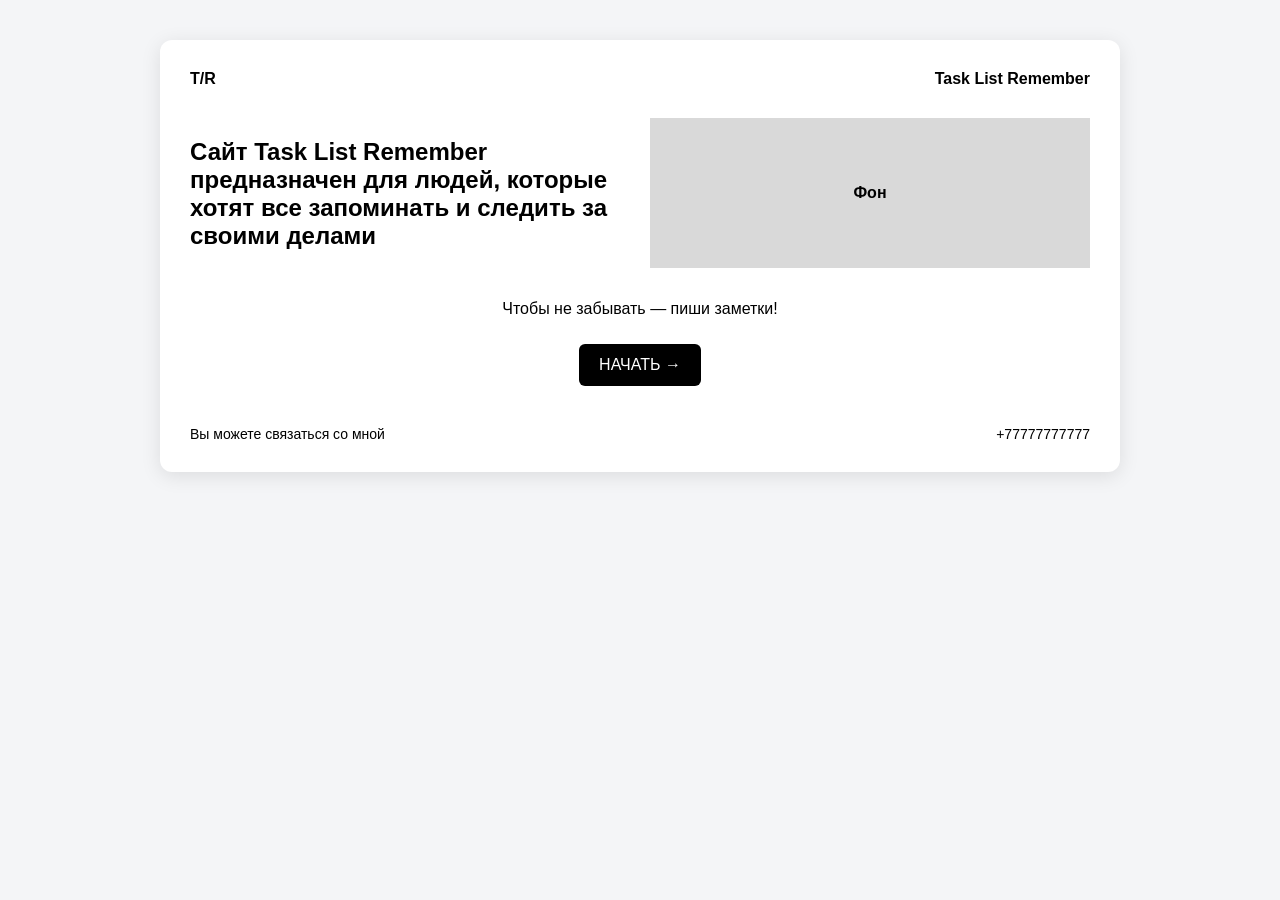
<file: index.html>
<!DOCTYPE html>
<html lang="ru">
<head>
  <meta charset="UTF-8">
  <title>Task List Remember</title>
  <link rel="stylesheet" href="home.css">
</head>
<body>

<div class="home">
  <header>
    <div class="logo">T/R</div>
    <div class="title">Task List Remember</div>
  </header>

  <div class="hero">
    <div class="left">
      <h2>
        Сайт Task List Remember предназначен для людей,
        которые хотят все запоминать и следить за своими делами
      </h2>
    </div>

    <div class="right">
      <div class="mock-image">Фон</div>
    </div>
  </div>

  <div class="cta">
    <p>Чтобы не забывать — пиши заметки!</p>
    <a href="app.html" class="start-btn">НАЧАТЬ →</a>
  </div>

  <footer>
    <span>Вы можете связаться со мной</span>
    <span>+77777777777</span>
  </footer>
</div>

</body>
</html>
</file>
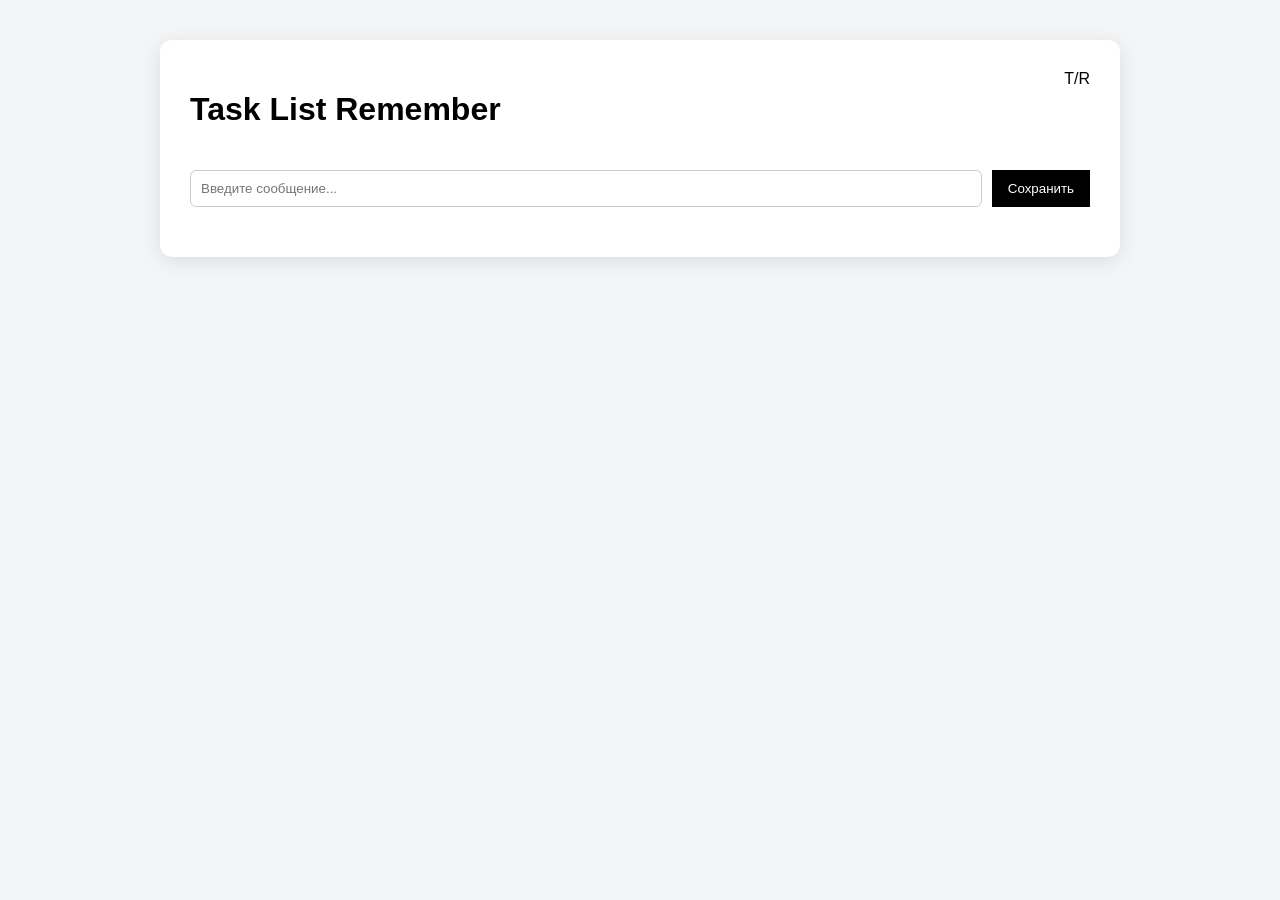
<file: app.html>
<!DOCTYPE html>
<html lang="ru">
<head>
  <meta charset="UTF-8">
  <title>Task List Remember</title>
  <link rel="stylesheet" href="app.css">
</head>
<body>

<div class="app">
  <header>
    <h1>Task List Remember</h1>
    <div class="logo">T/R</div>
  </header>

  <div class="input-area">
    <input id="input" type="text" placeholder="Введите сообщение...">
    <button id="saveButton">Сохранить</button>
  </div>

  <div id="messages"></div>
</div>

<script src="app.js"></script>
</body>
</html>
</file>
<file: home.css>
body {
font-family: Arial, sans-serif;
background: #f4f5f7;
margin: 0;
}

.home {
width: 900px;
margin: 40px auto;
background: white;
padding: 30px;
border-radius: 12px;
box-shadow: 0 4px 20px rgba(0,0,0,0.1);
}

header {
display: flex;
justify-content: space-between;
margin-bottom: 30px;
font-weight: bold;
}

.hero {
display: flex;
gap: 20px;
}

.left {
flex: 1;
}

.right {
flex: 1;
}

.mock-image {
height: 150px;
background: #d9d9d9;
display: flex;
align-items: center;
justify-content: center;
font-weight: bold;
}

.cta {
text-align: center;
margin-top: 30px;
}

.start-btn {
display: inline-block;
margin-top: 10px;
padding: 12px 20px;
background: black;
color: white;
text-decoration: none;
border-radius: 6px;
}

footer {
margin-top: 40px;
display: flex;
justify-content: space-between;
font-size: 14px;
}
</file>
<file: app.css>
body {
font-family: Arial, sans-serif;
background: #f4f5f7;
margin: 0;
display: flex;
justify-content: center;
}

.app {
width: 900px;
background: #fff;
padding: 30px;
margin-top: 40px;
border-radius: 12px;
box-shadow: 0 4px 20px rgba(0,0,0,0.1);
}

header {
display: flex;
justify-content: space-between;
margin-bottom: 20px;
}

.input-area {
display: flex;
gap: 10px;
}

input {
flex-grow: 1;
padding: 10px;
border-radius: 6px;
border: 1px solid #ccc;
}

button {
background: black;
color: white;
border: none;
padding: 10px 16px;
cursor: pointer;
}

#messages {
margin-top: 20px;
}

.message {
display: flex;
justify-content: space-between;
background: #f0f2f5;
padding: 10px;
border-radius: 6px;
margin-bottom: 10px;
}

.delete-btn {
background: red;
color: white;
border: none;
cursor: pointer;
}
</file>
